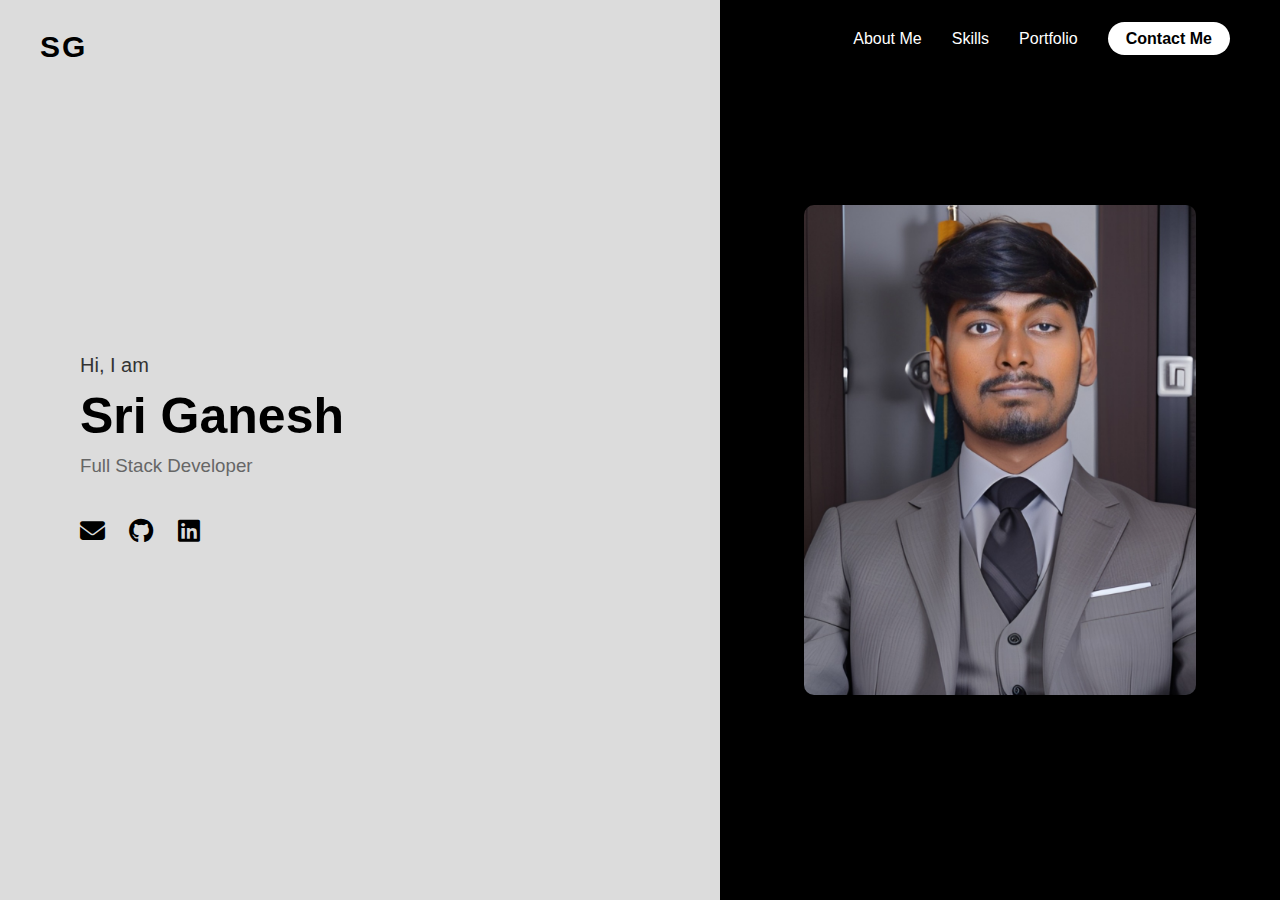
<file: index.html>
<!DOCTYPE html>
<html lang="en">
<head>
  <meta charset="UTF-8">
  <meta name="viewport" content="width=device-width, initial-scale=1.0">
  <title>Sri Ganesh | Portfolio</title>
  <link rel="stylesheet" href="style.css">
  <!-- Font Awesome for icons -->
  <link rel="stylesheet" href="https://cdnjs.cloudflare.com/ajax/libs/font-awesome/6.5.0/css/all.min.css">
</head>
<body>
  <div class="container">

    <!-- Left Section -->
    <div class="left">
      <div class="logo">SG</div>

      <div class="intro">
        <p>Hi, I am</p>
        <h1>Sri Ganesh</h1>
        <h3>Full Stack Developer</h3>
      </div>

      <div class="socials">
        <a href="mailto:sriganesh9441@gmail.com" target="_blank"><i class="fa-solid fa-envelope"></i></a>
        <a href="https://github.com/Gani099/html-portfolio" target="_blank"><i class="fa-brands fa-github"></i></a>
        <a href="https://www.linkedin.com/in/sri-ganesh-54b0342bb" target="_blank"><i class="fa-brands fa-linkedin"></i></a>
      </div>
    </div>

    <!-- Right Section -->
    <div class="right">
      <nav>
        <ul>
          <li><a href="#">About Me</a></li>
          <li><a href="#">Skills</a></li>
          <li><a href="#">Portfolio</a></li>
          <li><a href="mailto:sriganesh9441@gmail.com" class="contact-btn">Contact Me</a></li>
        </ul>
      </nav>

      <!-- Image Placeholder -->
      <div class="image-box">
        <!-- 👇 Replace this placeholder with your own image later -->
        <img src="./img.png" alt="Your Photo">
      </div>
    </div>

  </div>
</body>
</html>
</file>
<file: style.css>
* {
  margin: 0;
  padding: 0;
  box-sizing: border-box;
  font-family: "Poppins", sans-serif;
}

body {
  height: 100vh;
  display: flex;
  align-items: center;
  justify-content: center;
  background-color: #f5f5f5;
}

.container {
  width: 100%;
  height: 100vh;
  display: flex;
}

/* Left Section */
.left {
  flex: 1;
  background-color: #dcdcdc;
  padding: 80px;
  display: flex;
  flex-direction: column;
  justify-content: center;
}

.logo {
  position: absolute;
  top: 30px;
  left: 40px;
  font-size: 30px;
  font-weight: 700;
  letter-spacing: 2px;
}

.intro p {
  font-size: 20px;
  color: #333;
}

.intro h1 {
  font-size: 50px;
  font-weight: 700;
  color: #000;
  margin: 10px 0;
}

.intro h3 {
  color: #666;
  font-weight: 500;
}

.socials {
  margin-top: 40px;
}

.socials a {
  text-decoration: none;
  color: #000;
  font-size: 25px;
  margin-right: 20px;
  transition: 0.3s ease;
}

.socials a:hover {
  color: #0077b5;
}

/* Right Section */
.right {
  flex: 1;
  background-color: #000;
  color: #fff;
  position: relative;
}

nav {
  position: absolute;
  top: 30px;
  right: 50px;
}

nav ul {
  list-style: none;
  display: flex;
  gap: 30px;
  align-items: center;
}

nav ul li a {
  text-decoration: none;
  color: #fff;
  font-weight: 500;
  transition: 0.3s;
}

nav ul li a:hover {
  color: #00bfff;
}

.contact-btn {
  background-color: #fff;
  color: #000 !important;
  padding: 8px 18px;
  border-radius: 20px;
  font-weight: 600;
}

.image-box {
  height: 100%;
  display: flex;
  align-items: center;
  justify-content: center;
}

.image-box img {
  width: 70%;
  border-radius: 10px;
  object-fit: cover;
}

/* Responsive Design */
@media (max-width: 900px) {
  .container {
    flex-direction: column;
  }

  .left, .right {
    flex: none;
    width: 100%;
    height: auto;
    text-align: center;
  }

  .left {
    padding: 50px 20px;
  }

  .logo {
    position: static;
    margin-bottom: 20px;
  }

  nav {
    position: static;
    margin-top: 20px;
  }

  nav ul {
    flex-direction: column;
    gap: 10px;
  }

  .image-box img {
    width: 60%;
    margin: 20px 0;
  }
}
</file>
